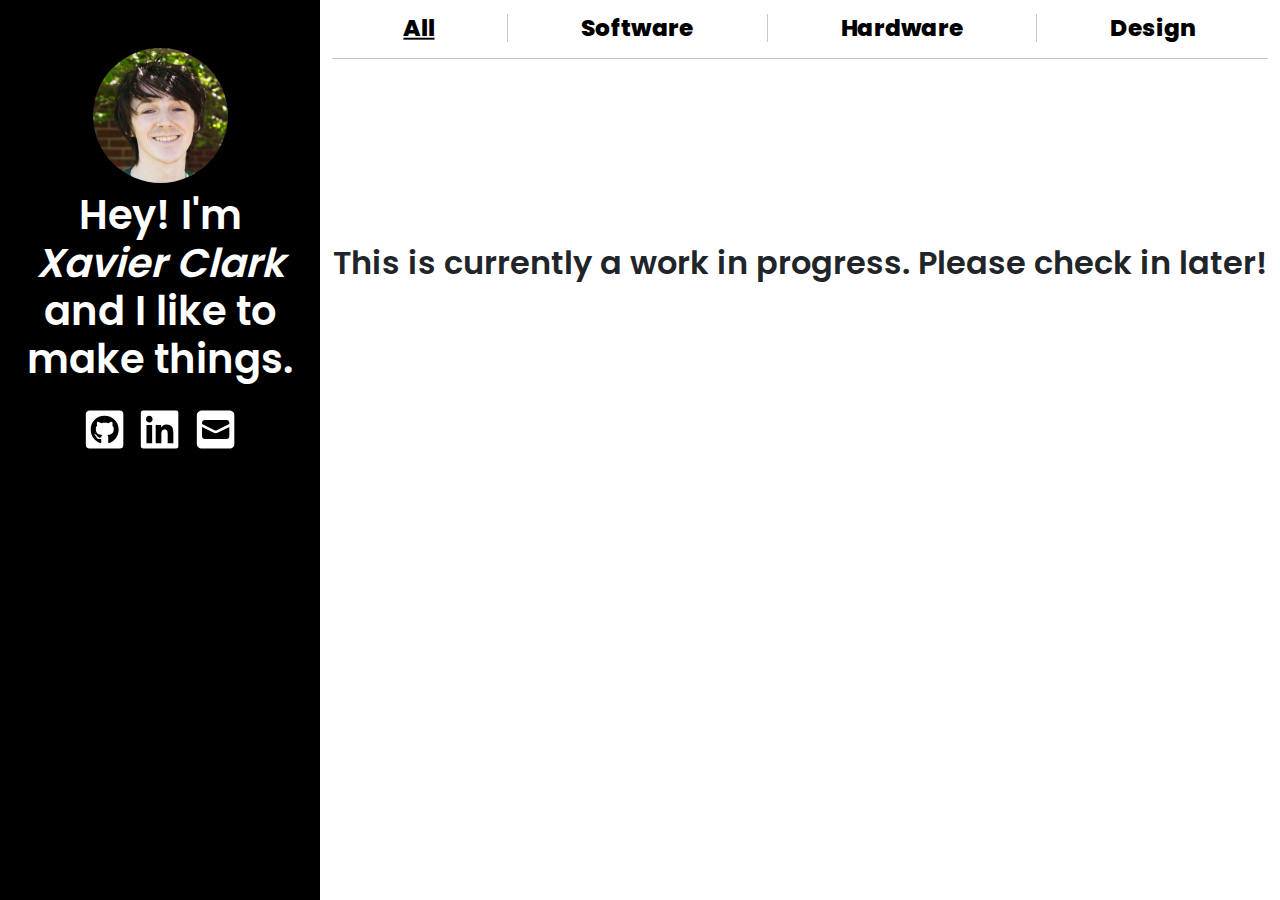
<file: index.html>
<!doctype html>
<html lang="en">
  <head>
    <!-- Required meta tags -->
    <meta charset="utf-8">
    <meta name="viewport" content="width=device-width, initial-scale=1">
    <meta name="description" content="Xavier Clark is a software engineer who creates code that makes people happy.">

    <!-- Bootstrap CSS -->
    <link rel="stylesheet" href="./res/bootstrap.min.css">
    <link rel="stylesheet" href="./res/master.min.css">
    <link rel="icon" href="./res/logos/favicon.svg">

    <!-- code for filtering project types-->
    <script>
      function filterProjects(type) { // types can be: 'soft', 'hard', 'desg'
        let buttons = document.getElementsByClassName('filter-button');
        for (let i = 0; i < buttons.length; i++) {
          if (buttons[i].id === type) { buttons[i].classList.add('text-decoration-underline') } else { buttons[i].classList.remove('text-decoration-underline') }
        }

        let projs = document.getElementsByClassName('project');
        for (let i = 0; i < projs.length; i++) { 
          if (!projs[i].classList.contains(type)) { projs[i].classList.add('hide') } else { projs[i].classList.remove('hide') }
        }
      }
    </script>

    <style>
      .filter-toolbar {
        background-color: white;
      }

      .project:nth-child(odd) h2 {
        position: relative !important;
        filter: drop-shadow(0.07em 0.07em white);
        text-align: left !important;
        order: -1 !important;
        -webkit-order: -1 !important;
        left: 20vw;
      }

      .project:nth-child(even) h2 {
        position: relative !important;
        filter: drop-shadow(0.07em 0.07em white);
        text-align: right !important;
        right: 20vw;
      }

      .project:nth-child(even) div.col {
        text-align: right !important;
        order: -1 !important;
        -webkit-order: -1 !important;
      }

      .project div img {
        height: 25vh;
        object-fit: contain;
        max-width: 100%;
        /* height: auto; */
      }
    </style>

    <title>Xavier Clark</title>
  </head>
  <body>
    <div class="container-fluid">
      <div class="row">
        <div class="col-lg-3 text-center h-auto header">
          <div class="position-sticky my-5">
            <img src="res/photos/Profile_small.jpeg" alt="Profile Picture" style="border-radius: 50%; height:15vh">

            <h1 class="mt-2">Hey! I'm <em>Xavier Clark</em> and I like to make things.</h1>

            <div class="my-4 hstack text-center">
              <a href="https://github.com/xavierclarkvt" class="ms-auto header"> 
                <!-- Font Awesome Free 6.0.0 by @fontawesome - https://fontawesome.com License - https://fontawesome.com/license/free (Icons: CC BY 4.0, Fonts: SIL OFL 1.1, Code: MIT License) Copyright 2022 Fonticons, Inc. -->
                <svg xmlns="http://www.w3.org/2000/svg" viewBox="0 0 448 512" style="height: 5vh;">
                  <path fill="currentColor" d="M400 32H48C21.5 32 0 53.5 0 80v352c0 26.5 21.5 48 48 48h352c26.5 0 48-21.5 48-48V80c0-26.5-21.5-48-48-48zM277.3 415.7c-8.4 1.5-11.5-3.7-11.5-8 0-5.4.2-33 .2-55.3 0-15.6-5.2-25.5-11.3-30.7 37-4.1 76-9.2 76-73.1 0-18.2-6.5-27.3-17.1-39 1.7-4.3 7.4-22-1.7-45-13.9-4.3-45.7 17.9-45.7 17.9-13.2-3.7-27.5-5.6-41.6-5.6-14.1 0-28.4 1.9-41.6 5.6 0 0-31.8-22.2-45.7-17.9-9.1 22.9-3.5 40.6-1.7 45-10.6 11.7-15.6 20.8-15.6 39 0 63.6 37.3 69 74.3 73.1-4.8 4.3-9.1 11.7-10.6 22.3-9.5 4.3-33.8 11.7-48.3-13.9-9.1-15.8-25.5-17.1-25.5-17.1-16.2-.2-1.1 10.2-1.1 10.2 10.8 5 18.4 24.2 18.4 24.2 9.7 29.7 56.1 19.7 56.1 19.7 0 13.9.2 36.5.2 40.6 0 4.3-3 9.5-11.5 8-66-22.1-112.2-84.9-112.2-158.3 0-91.8 70.2-161.5 162-161.5S388 165.6 388 257.4c.1 73.4-44.7 136.3-110.7 158.3zm-98.1-61.1c-1.9.4-3.7-.4-3.9-1.7-.2-1.5 1.1-2.8 3-3.2 1.9-.2 3.7.6 3.9 1.9.3 1.3-1 2.6-3 3zm-9.5-.9c0 1.3-1.5 2.4-3.5 2.4-2.2.2-3.7-.9-3.7-2.4 0-1.3 1.5-2.4 3.5-2.4 1.9-.2 3.7.9 3.7 2.4zm-13.7-1.1c-.4 1.3-2.4 1.9-4.1 1.3-1.9-.4-3.2-1.9-2.8-3.2.4-1.3 2.4-1.9 4.1-1.5 2 .6 3.3 2.1 2.8 3.4zm-12.3-5.4c-.9 1.1-2.8.9-4.3-.6-1.5-1.3-1.9-3.2-.9-4.1.9-1.1 2.8-.9 4.3.6 1.3 1.3 1.8 3.3.9 4.1zm-9.1-9.1c-.9.6-2.6 0-3.7-1.5s-1.1-3.2 0-3.9c1.1-.9 2.8-.2 3.7 1.3 1.1 1.5 1.1 3.3 0 4.1zm-6.5-9.7c-.9.9-2.4.4-3.5-.6-1.1-1.3-1.3-2.8-.4-3.5.9-.9 2.4-.4 3.5.6 1.1 1.3 1.3 2.8.4 3.5zm-6.7-7.4c-.4.9-1.7 1.1-2.8.4-1.3-.6-1.9-1.7-1.5-2.6.4-.6 1.5-.9 2.8-.4 1.3.7 1.9 1.8 1.5 2.6z"/>
                </svg>
              </a>
              <a href="https://linkedin.com/in/xavierclarkvt" class="ms-3 me-3 header"> 
                <svg xmlns="http://www.w3.org/2000/svg" viewBox="0 0 448 512" style="height: 5vh;">
                  <path fill="currentColor" d="M416 32H31.9C14.3 32 0 46.5 0 64.3v383.4C0 465.5 14.3 480 31.9 480H416c17.6 0 32-14.5 32-32.3V64.3c0-17.8-14.4-32.3-32-32.3zM135.4 416H69V202.2h66.5V416zm-33.2-243c-21.3 0-38.5-17.3-38.5-38.5S80.9 96 102.2 96c21.2 0 38.5 17.3 38.5 38.5 0 21.3-17.2 38.5-38.5 38.5zm282.1 243h-66.4V312c0-24.8-.5-56.7-34.5-56.7-34.6 0-39.9 27-39.9 54.9V416h-66.4V202.2h63.7v29.2h.9c8.9-16.8 30.6-34.5 62.9-34.5 67.2 0 79.7 44.3 79.7 101.9V416z"/>
                </svg>
              </a>
              <a href="mailto:xavier@clar.cx" class="me-auto header"> 
                <svg xmlns="http://www.w3.org/2000/svg" viewBox="0 0 448 512" style="height: 5vh;">
                  <path fill="currentColor" d="M384 32H64C28.63 32 0 60.63 0 96v320c0 35.38 28.62 64 64 64h320c35.38 0 64-28.62 64-64V96C448 60.63 419.4 32 384 32zM384 336c0 17.67-14.33 32-32 32H96c-17.67 0-32-14.33-32-32V225.9l138.5 69.27C209.3 298.5 216.6 300.2 224 300.2s14.75-1.688 21.47-5.047L384 225.9V336zM384 190.1l-152.8 76.42c-4.5 2.25-9.812 2.25-14.31 0L64 190.1V176c0-17.67 14.33-32 32-32h256c17.67 0 32 14.33 32 32V190.1z"/>
                </svg>
              </a>
            </div>
          </div>
        </div>

        <div class="col min-vh-100">     
          
          <!-- Project Filters -->
          <div class="h4 sticky-top filter-toolbar">
            <div style="height: 1.5vh;"></div> 
            <div class="hstack">
              <a onclick="filterProjects('project');" class="filter-button m-auto text-decoration-underline" id="project">
                All
              </a>
              <div class="vr"></div>
              <a onclick="filterProjects('soft');" class="filter-button m-auto" id="soft">
                Software
              </a>
              <div class="vr"></div>
              <a onclick="filterProjects('hard');" class="filter-button m-auto" id="hard">
                Hardware
              </a>
              <div class="vr"></div>
              <a onclick="filterProjects('desg');" class="filter-button m-auto" id="desg">
                Design
              </a>
            </div>
            <hr/>
          </div>

          <!-- Projects! -->
          <!-- <div class="scrollarea">
            <a href="projects/test.html" class="project row soft">
              <h2 class="col align-self-center my-auto">
                Title (year): This is software. Should be left text
              </h2>
              <div class="col">
                <img src="https://picsum.photos/800/400" alt="image"/>
              </div>
              <div style="height: 5vh;"></div>
            </a>

            <a href="projects/test.html" class="project row hard">
              <h2 class="col align-self-center my-auto">
                Title (year): This is hardwarr. Should be RIGHT
              </h2>
              <div class="col">
                <img src="https://picsum.photos/600/800" alt="image"/>
              </div>
              <div style="height: 5vh;"></div>
            </a>

            <a href="projects/test.html" class="project row desg">
              <h2 class="col align-self-center my-auto">
                Title (year): This is desg. Should be left text
              </h2>
              <div class="col">
                <img src="https://picsum.photos/500/400" alt="image"/>
              </div>
              <div style="height: 5vh;"></div>
            </a>

            <a href="projects/test.html" class="project row soft hard desg">
              <h2 class="col align-self-center my-auto">
                Title (year): This is all of the above. Should be RIGHT, is certainly cool
              </h2>
              <div class="col">
                <img src="https://picsum.photos/1000/1000" alt="image"/>
              </div>
              <div style="height: 5vh;"></div>
            </a>
        </div> -->
        <div class="scrollarea">
          <p class="text-center h-auto" style="margin-top: 20vh; font-size: xx-large;">This is currently a work in progress. Please check in later!</p>
        </div>
      </div>
    </div>
  </body>
</html>
</file>
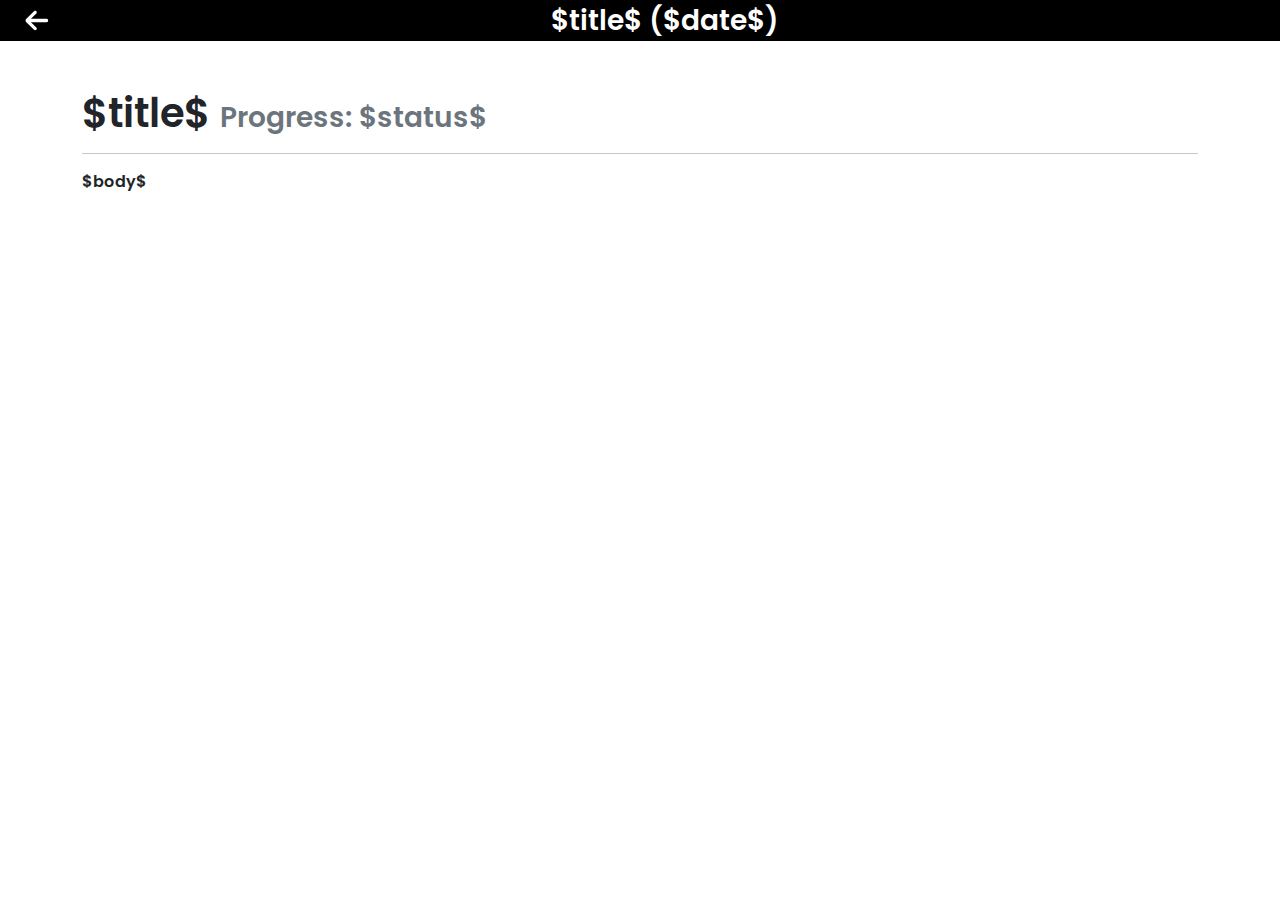
<file: projects/temp.html>
<!doctype html>
<html lang="en">
  <head>
    <!-- Required meta tags -->
    <meta charset="utf-8">
    <meta name="viewport" content="width=device-width, initial-scale=1">
    <meta name="description" content='$title$'>

    <!-- Bootstrap CSS -->
    <link rel="stylesheet" href="../res/bootstrap.min.css">
    <link rel="stylesheet" href="../res/master.min.css">
    <link rel="icon" href="../res/logos/favicon.svg">
    
    <style>
      img, video{
        display: block;
        margin-left: auto;
        margin-right: auto;
        margin-top: 3vh;
        margin-bottom: 3vh;
        max-width: 75vw;
        max-height: 40vh;
      }
    </style>

    <title>$title$ ($date$)</title>
  </head>
  <body>
    <div class="container-fluid sticky-top header">
      <div class="hstack">
        <a class="btn" onclick="history.back()">
          <!--! Font Awesome Free 6.0.0 by @fontawesome - https://fontawesome.com License - https://fontawesome.com/license/free (Icons: CC BY 4.0, Fonts: SIL OFL 1.1, Code: MIT License) Copyright 2022 Fonticons, Inc. -->
          <svg xmlns="http://www.w3.org/2000/svg" viewBox="0 0 448 512" style="height:3vh;">
            <path fill="white" d="M447.1 256C447.1 273.7 433.7 288 416 288H109.3l105.4 105.4c12.5 12.5 12.5 32.75 0 45.25C208.4 444.9 200.2 448 192 448s-16.38-3.125-22.62-9.375l-160-160c-12.5-12.5-12.5-32.75 0-45.25l160-160c12.5-12.5 32.75-12.5 45.25 0s12.5 32.75 0 45.25L109.3 224H416C433.7 224 447.1 238.3 447.1 256z"/>
          </svg>
        </a>
        <h3 class="m-auto">
          $title$ ($date$)
        </h3>
      </div>
    </div>
    <div class="container mt-5 align-items-center">
      <h1>$title$ <small class="text-muted h3">Progress: $status$</small></h1>
      <hr/> 
      $body$
    </div>
  </body>
</html>
</file>
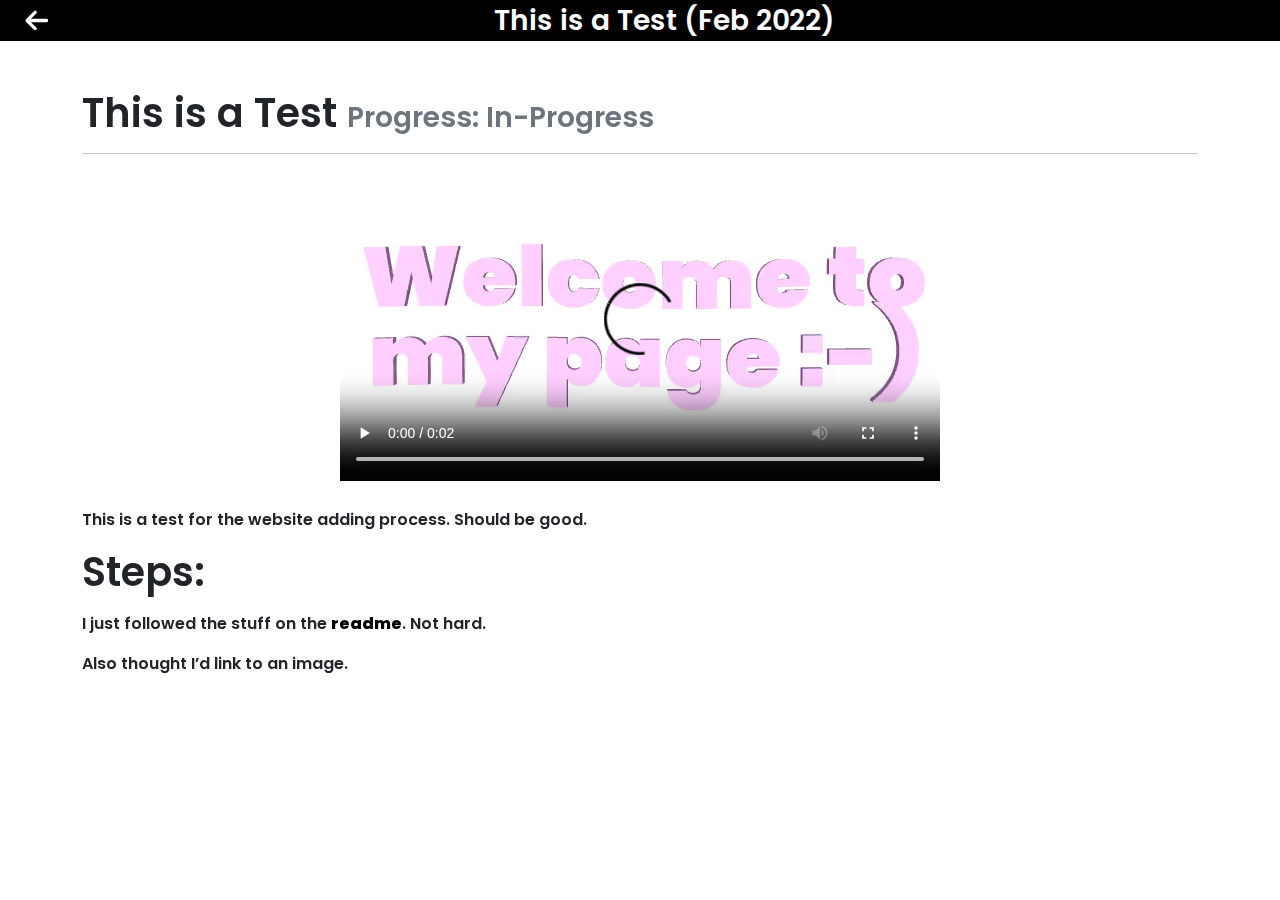
<file: projects/test.html>
<!doctype html>
<html lang="en">
  <head>
    <!-- Required meta tags -->
    <meta charset="utf-8">
    <meta name="viewport" content="width=device-width, initial-scale=1">
    <meta name="description" content='This is a Test'>

    <!-- Bootstrap CSS -->
    <link rel="stylesheet" href="../res/bootstrap.min.css">
    <link rel="stylesheet" href="../res/master.min.css">
    <link rel="icon" href="../res/logos/favicon.svg">
    
    <style>
      img, video{
        display: block;
        margin-left: auto;
        margin-right: auto;
        margin-top: 3vh;
        margin-bottom: 3vh;
        max-width: 75vw;
        max-height: 40vh;
      }
    </style>

    <title>This is a Test (Feb 2022)</title>
  </head>
  <body>
    <div class="container-fluid sticky-top header">
      <div class="hstack">
        <a class="btn" onclick="history.back()">
          <!--! Font Awesome Free 6.0.0 by @fontawesome - https://fontawesome.com License - https://fontawesome.com/license/free (Icons: CC BY 4.0, Fonts: SIL OFL 1.1, Code: MIT License) Copyright 2022 Fonticons, Inc. -->
          <svg xmlns="http://www.w3.org/2000/svg" viewBox="0 0 448 512" style="height:3vh;">
            <path fill="white" d="M447.1 256C447.1 273.7 433.7 288 416 288H109.3l105.4 105.4c12.5 12.5 12.5 32.75 0 45.25C208.4 444.9 200.2 448 192 448s-16.38-3.125-22.62-9.375l-160-160c-12.5-12.5-12.5-32.75 0-45.25l160-160c12.5-12.5 32.75-12.5 45.25 0s12.5 32.75 0 45.25L109.3 224H416C433.7 224 447.1 238.3 447.1 256z"/>
          </svg>
        </a>
        <h3 class="m-auto">
          This is a Test (Feb 2022)
        </h3>
      </div>
    </div>
    <div class="container mt-5 align-items-center">
      <h1>This is a
Test <small class="text-muted h3">Progress: In-Progress</small></h1>
      <hr/> 
      <p><video src="../res/vids/Welcome.mp4" title="test"
      controls=""><a
      href="../res/vids/Welcome.mp4">Video</a></video></p>
      <p>This is a test for the website adding process. Should be
      good.</p>
      <h1 id="steps">Steps:</h1>
      <p>I just followed the stuff on the <a
      href="../README.md">readme</a>. Not hard.</p>
      <p>Also thought I’d link to an image.</p>
    </div>
  </body>
</html>
</file>
<file: res/master.min.css>
@font-face {
  font-family: 'Poppins';
  font-style: normal;
  font-display: swap;
  font-weight: 600;
  src: url(./fonts/Poppins-SemiBold.ttf);
}

/* @font-face {
  font-family: 'Poppins';
  font-style: italic;
  font-weight: 600;
  src: url(./fonts/Poppins-SemiBoldItalic.ttf);
} */

@font-face {
  font-family: 'Poppins';
  font-style: normal;
  font-display: swap;
  font-weight: 800;
  src: url(./fonts/Poppins-ExtraBold.ttf);
}

/* @font-face {
  font-family: 'Poppins';
  font-style: italic;
  font-weight: 800;
  src: url(./fonts/Poppins-ExtraBoldItalic.ttf);
} */


body{
  font-family: 'Poppins', sans-serif;
  font-weight:600;
  width: auto;
  background-color: white;
}

img{
  /* display: block;
  margin-left: auto;
  margin-right: auto;
  max-width: 75vw; */
  border-radius: .3rem;
}

a{
  color: black;
  text-decoration: none;
  font-weight: bolder; 
  cursor: pointer;
  transform: scale(0.97);
  transition: all .2s ease-in-out;
}

a:hover {
  transform: scale(1.00);
  color:#8a2be2;
}

.header {
  color:white !important;
  background-color: black !important;
}

.position-sticky {
  position: -webkit-sticky;
  position: -moz-sticky;
  position: -ms-sticky;
  position: -o-sticky;
  position: sticky;
  top: 5vh;
  bottom: auto;
}

.hide {
  display: none;
}
</file>
